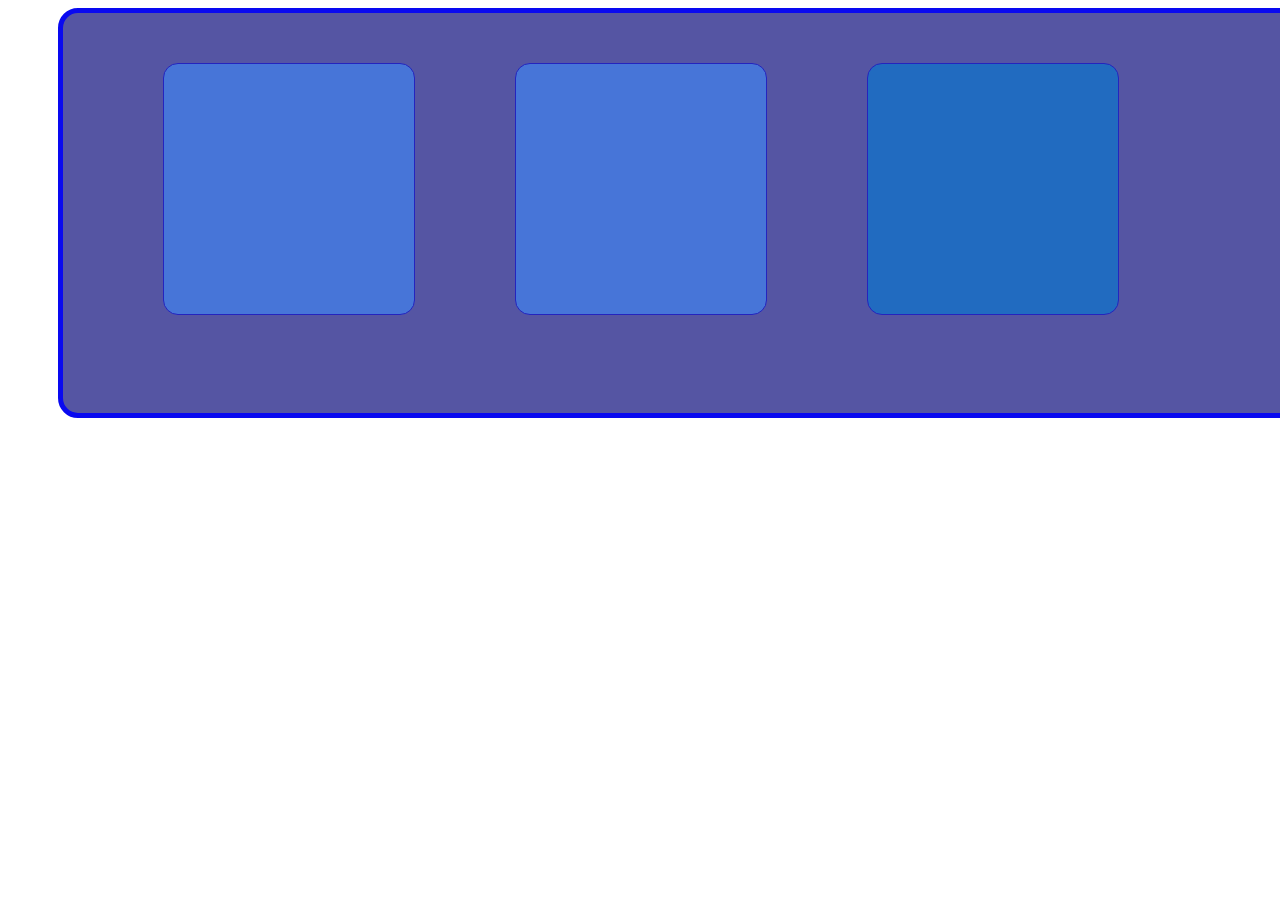
<file: CSS/cajas.html>
<!DOCTYPE html>
<html lang="en">
<head>
    <meta charset="UTF-8">
    <meta http-equiv="X-UA-Compatible" content="IE=edge">
    <meta name="viewport" content="width=device-width, initial-scale=1.0">
    <title>MODELOS DE CAJAS</title>
    <link rel="stylesheet" href="cajas.css">
</head>
<body>
  <div class="CONTENEDOR">
<div class="CONTENEDORSITO1"></div>
<div class="CONTENEDORSITO1"></div>
<div class="hijo1"> </div>
</div>  
</body>
</html>
</file>
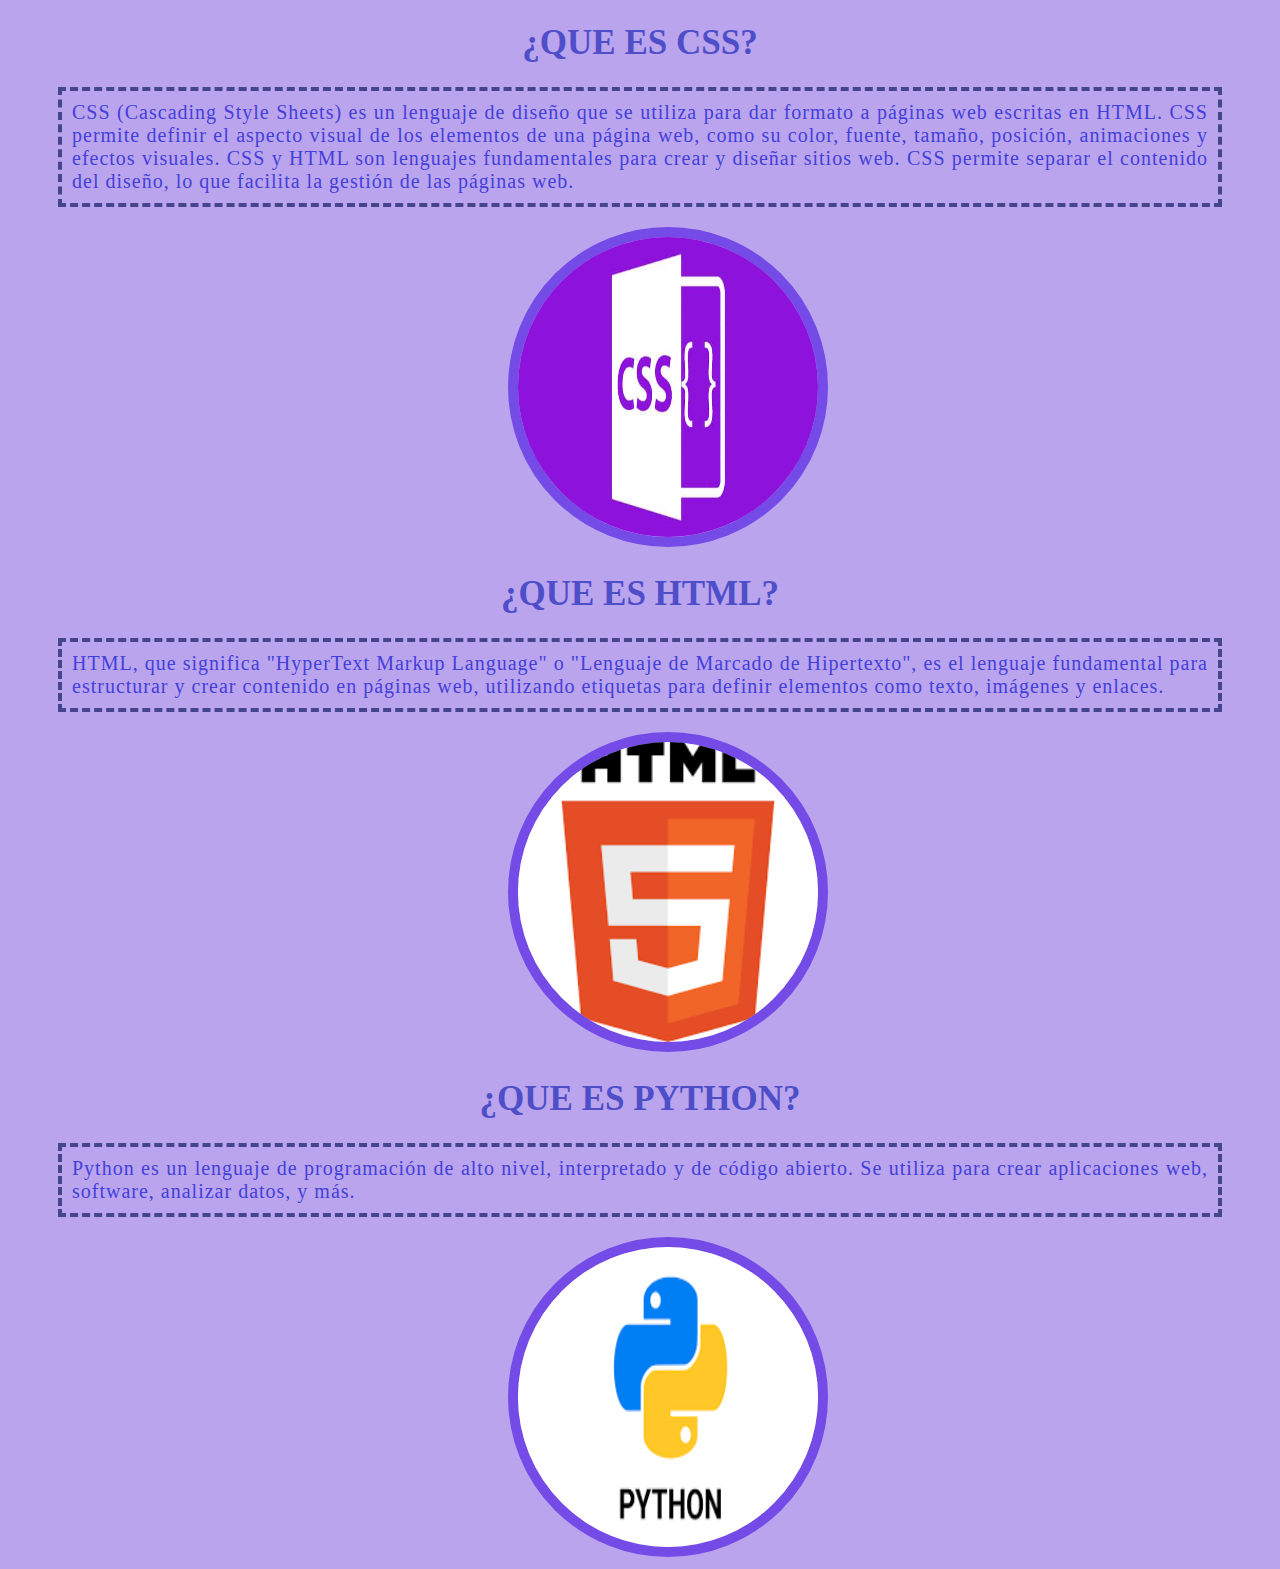
<file: CSS/index3.html>
<!DOCTYPE html>
<html lang="en">
<head>
    <meta charset="UTF-8">
    <meta http-equiv="X-UA-Compatible" content="IE=edge">
    <meta name="viewport" content="width=device-width, initial-scale=1.0">
    <title>PRACTICA 1</title>
    <link rel="stylesheet" href="main.css">
</head>
<body>
    <h1>¿QUE ES CSS?</h1>
    <p>CSS (Cascading Style Sheets) es un lenguaje de diseño que se utiliza para dar formato a páginas web escritas en HTML. CSS permite definir el aspecto visual de los elementos de una página web, como su color, fuente, tamaño, posición, animaciones y efectos visuales. 
        CSS y HTML son lenguajes fundamentales para crear y diseñar sitios web. CSS permite separar el contenido del diseño, lo que facilita la gestión de las páginas web. 
    </p>
        <img src="imagenes3.jpg" alt="">
        <h1>¿QUE ES HTML?</h1>
        <p>HTML, que significa "HyperText Markup Language" o "Lenguaje de Marcado de Hipertexto", es el lenguaje fundamental para estructurar y crear contenido en páginas web, utilizando etiquetas para definir elementos como texto, imágenes y enlaces. </p>
        <img src="images2.png" alt="">
        <h1>¿QUE ES PYTHON?</h1>
        <p>Python es un lenguaje de programación de alto nivel, interpretado y de código abierto. Se utiliza para crear aplicaciones web, software, analizar datos, y más.</p>
        <img src="images (1)" alt="">
</body>
</html>
</file>
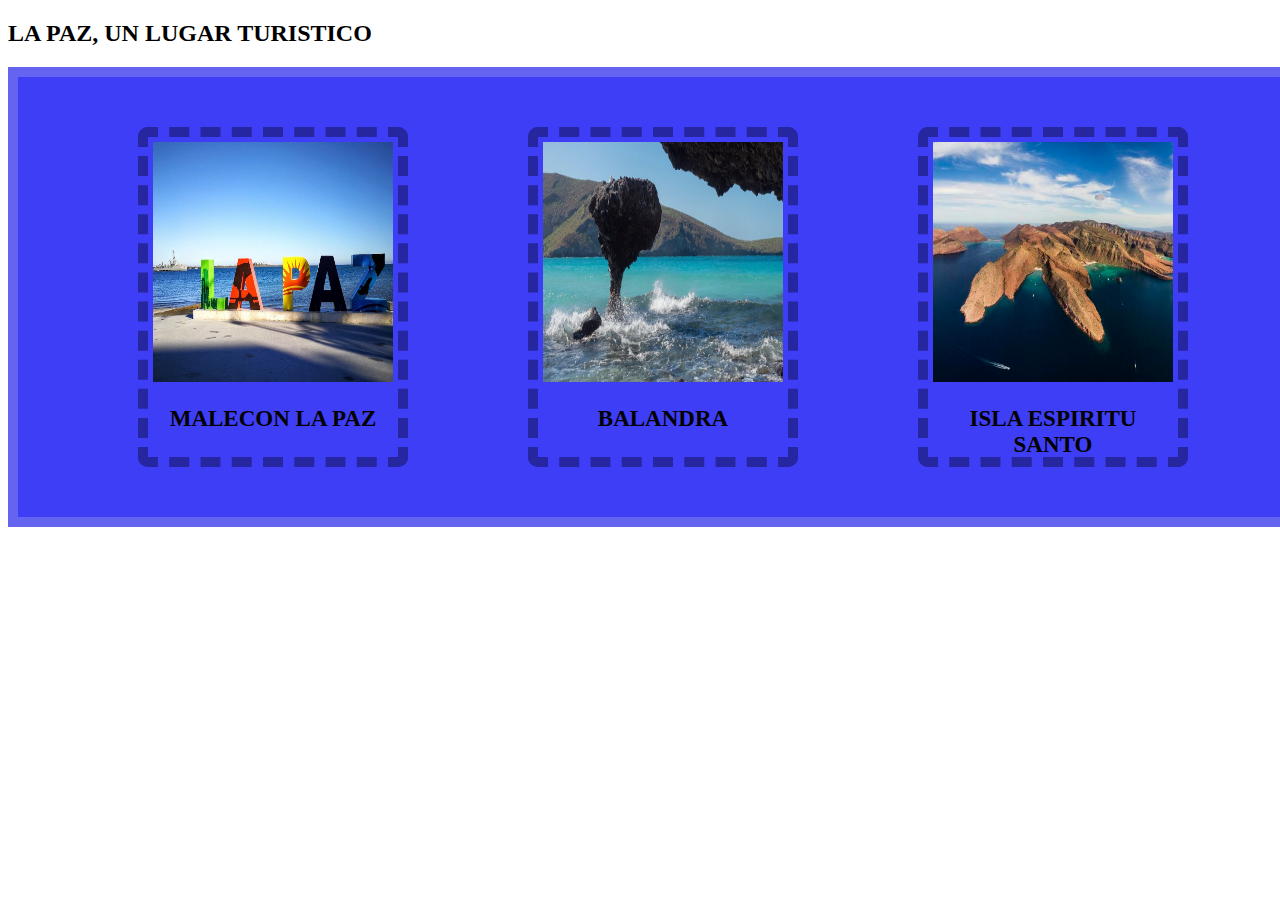
<file: CSS/lapaz.html>
<!DOCTYPE html>
<html lang="en">
<head>
    <meta charset="UTF-8">
    <meta http-equiv="X-UA-Compatible" content="IE=edge">
    <meta name="viewport" content="width=device-width, initial-scale=1.0">
    <title>LA PAZ</title>
    <link rel="stylesheet" href="lapaz.css">
</head>
<body>
   <h2>LA PAZ, UN LUGAR TURISTICO</h2> 
   <div class="box">
       <div class="cajita1">
            <img src="./LaPaz_BajaCalifornia7.jpg" alt="">
            <h1>MALECON LA PAZ</h1>
       </div>
        <div class="cajita1">
            <img src="./balandra_beach__2_.jpg" alt="">
            <h1>BALANDRA</h1>
        </div>
        
        <div class="cajita1">
            <img src="./Isla_Esp_ritu_Santo_FITUPAZ_b91fb0a7-3c9a-4d30-b40d-065fafe70a63.jpg" alt="">
            <h1>ISLA ESPIRITU SANTO</h1>
        </div>
</div>
</body>
</html>
</file>
<file: CSS/cajas.css>
.CONTENEDOR{
    width: 1300px;
    height: 400px;
    border: 5px solid rgb(9, 9, 240);
    background-color: rgb(85, 85, 163);
    border-radius: 20px;
    margin-left: 50px;
    display: flex;
}
.CONTENEDORSITO1{
    width: 250px;
    height: 250px;
    border: 1px solid rgb(36, 36, 190);
background-color: rgb(71, 117, 216);
margin-left: 100px;
margin-top: 50px;
border-radius: 15px;
}
.hijo1{
    width: 250px;
    height: 250px;
    border: 1px solid rgb(36, 36, 190);
background-color: rgb(33, 107, 192);
margin-left: 100px;
margin-top: 50px;
border-radius: 15px;
}
</file>
<file: CSS/main.css>
body{
    background-color: rgb(186, 164, 238);
}
h1{
    color: rgb(78, 78, 201);
    font-size: 35px;
    text-align: center;
   font-family: Georgia, 'Times New Roman', Times, serif;

}
p{
    color: rgb(67, 64, 218);
    font-size: 20px;
    letter-spacing: 1px;
    text-align: justify;
    margin-left: 50px;
    margin-right: 50px;
    border: 4px dashed rgb(69, 69, 141);
    padding: 10px;

}
img{
    width: 300px;
    height: 300px;
    border: 10px solid rgb(116, 75, 231);
    border-radius: 400px;
    margin-left: 500px;
}
</file>
<file: CSS/lapaz.css>
.box{
    width: 1300px;
    height: auto;
    border: 10px solid rgb(100, 100, 240);
    background-color: rgb(62, 62, 247);
    display: flex;
}
.cajita1{
    width: 250px;
    height: 320px;
    border: 10px dashed rgb(38, 38, 160);
    margin-left: 120px;
    margin-top: 50px;
    margin-bottom: 50px;
    border-radius: 10px;
}
img{
    width: 240px;
    height: 240px;
    padding: 5px;
}
h1{
    text-align: center;
    font-size: 23px;
}
</file>
